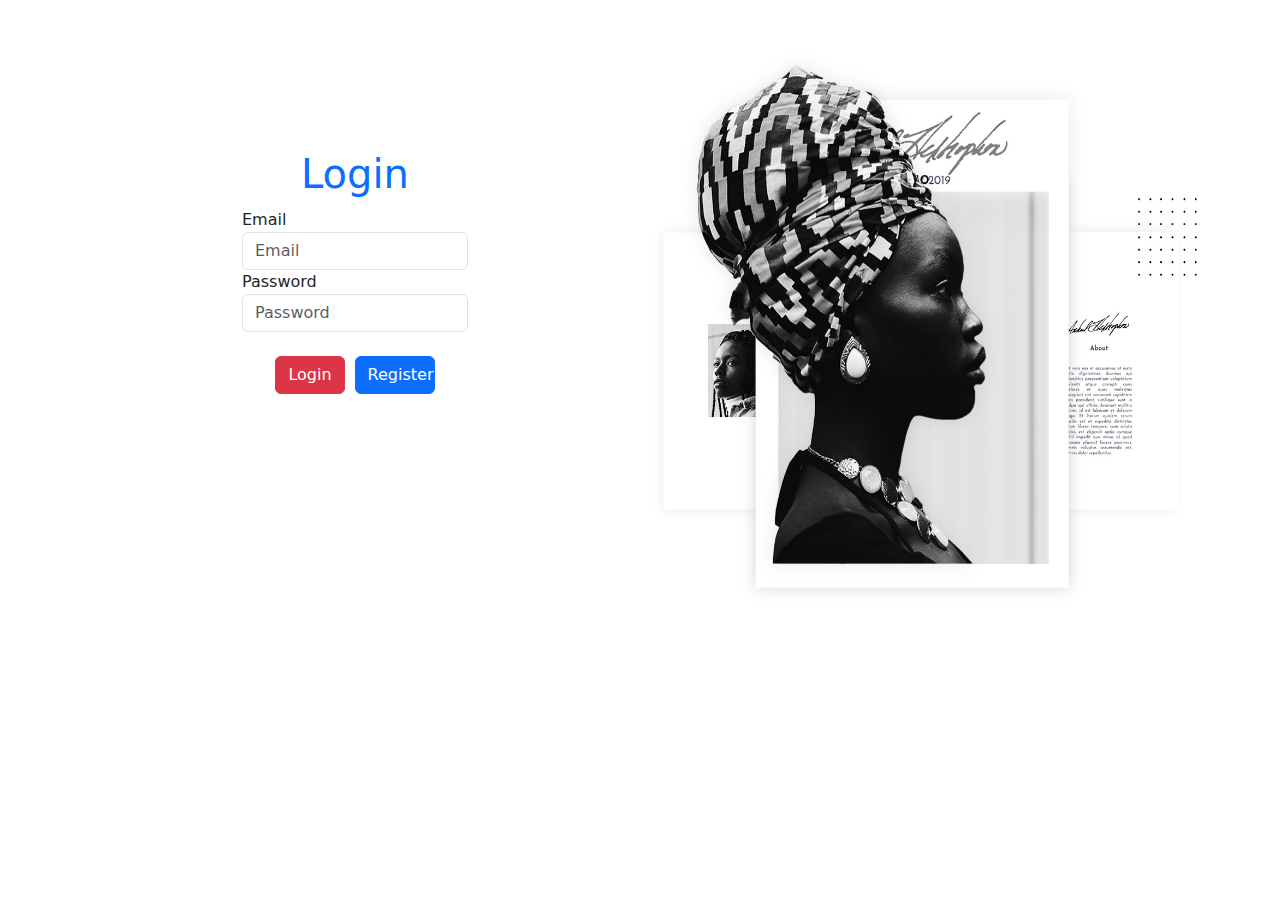
<file: index.html>
<!DOCTYPE html>
<html lang="en">
<head>
    <meta charset="UTF-8">
    <meta http-equiv="X-UA-Compatible" content="IE=edge">
    <meta name="viewport" content="width=device-width, initial-scale=1.0">
    <title>LinkedIn Clone</title>
    <link rel="stylesheet" href="./style/style.css">
    
    <link rel="stylesheet" href="https://cdn.jsdelivr.net/npm/bootstrap@5.0.2/dist/css/bootstrap.min.css">

    <script src="https://cdn.jsdelivr.net/npm/bootstrap@5.0.2/dist/js/bootstrap.min.js"></script>

    <script src="https://cdn.jsdelivr.net/npm/bootstrap@5.0.2/dist/js/bootstrap.bundle.min.js"></script>
</head>
<body>
    <div class="container">
        <div class="row">
            <div id='alert' class="mt-2 alert alert-danger" role="alert">
                
            </div>
            <div class="col-6">
                <h1 class="login-text text-primary">Login</h1>
                <div class="login-form ">
                    <form class="form-group">
                        <label for="">Email</label>
                        <input type="text" class="col-md-6 form-control" id='emailLogin' placeholder="Email">
                        <label for="">Password</label>
                        <input type="password" class="col-md-6 form-control" id='passwordLogin' placeholder="Password">


                        <div class="btn-container">
                            <a  class="mt-4 btn btn-danger" onclick="loginUser()">Login</a>
                            <a href="./sign-up.html" class="register-btn btn btn-primary mt-4" >Register</a>
                            
                        </div>
                    </form>
                </div>
                </div>
            <div class="col-6">
                <img src="./assestes/background.jpg" class="index_img" alt="background image">
            </div>
        </div>
    </div>
    <script src="./js/script.js"></script>
</body>
</html>
</file>
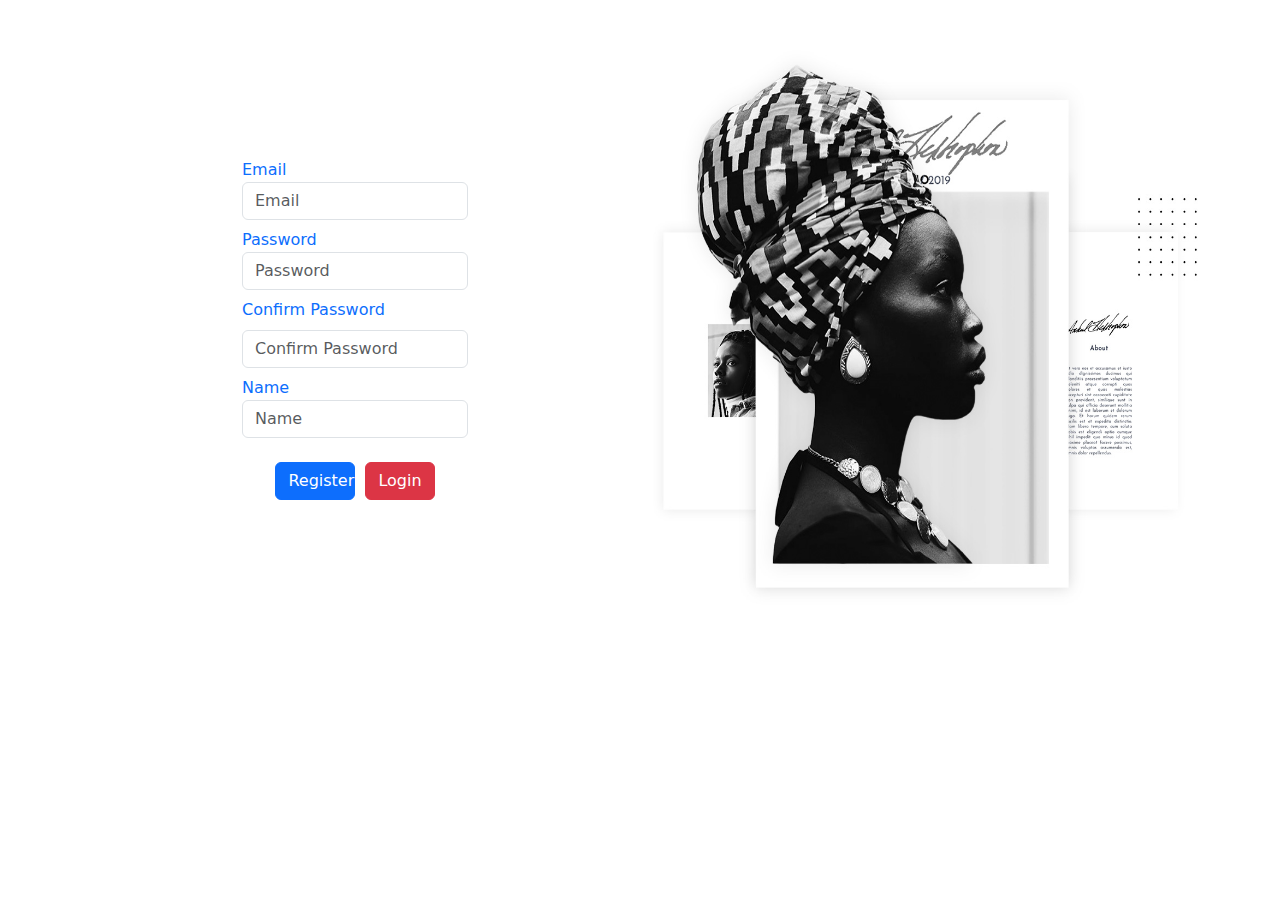
<file: sign-up.html>
<!DOCTYPE html>
<html lang="en">
<head>
    <meta charset="UTF-8">
    <meta http-equiv="X-UA-Compatible" content="IE=edge">
    <meta name="viewport" content="width=device-width, initial-scale=1.0">
    <title>Sign Up</title>
    <link rel="stylesheet" href="./style/style.css">
   
    <link rel="stylesheet" href="https://cdn.jsdelivr.net/npm/bootstrap@5.0.2/dist/css/bootstrap.min.css">
    <script src="https://cdn.jsdelivr.net/npm/bootstrap@5.0.2/dist/js/bootstrap.min.js"></script>

    <script src="https://cdn.jsdelivr.net/npm/bootstrap@5.0.2/dist/js/bootstrap.bundle.min.js"></script>
</head>
<body>
    <div class="container">
        <div class="row">
            <div id="alert_placeholder"></div>
            <div id='alert' class="mt-2 alert alert-danger" role="alert">
                
              </div>
            <div class="col-6">
                <!-- <h1 class="login-text text-primary">Registration</h1> -->
                <div class="reg-form">
                    <form class="form-group">
                        <label for="" class="mt-2 text-primary">Email</label>
                        <input type="email" class="col-md-6 form-control" id='email' placeholder="Email" required>
                        <span id='emailError'></span>
                        <label for="" class="mt-2 text-primary">Password</label>
                        <input type="password" class=" col-md-6 form-control" id='password' placeholder="Password" required>
                        
                        <label for="" class="mt-2 text-primary">Confirm Password</label>
                        <input type="password" class="mt-2 col-md-6 form-control" id='confirmPassword' placeholder="Confirm Password" required>

                        <label for="" class="mt-2 text-primary">Name</label>
                        <input type="text" class="col-md-6 form-control" id='name' placeholder="Name" required>

                        <div class="btn-container">

                            
                            <a  class="register-btn btn btn-primary mt-4" onclick="getUserData()">Register</a>
                            <a href="./index.html" class="mt-4 btn btn-danger">Login</a>
                            
                        </div>
                    </form>
                </div>
                </div>
            <div class="col-6">
                <img src="./assestes/background.jpg" class="index_img" alt="background image">
            </div>
        </div>
    </div>

    <script src="./js/script.js"></script>
</body>
</html>
</file>
<file: style/style.css>
.index_img{
    height: 100%;
    width: 100%;
    margin-top: 50px;
}
.login-form{
    margin-top: 10px;
    display: flex;
    justify-content: center;
    align-items: center ;
}
.reg-form {
    margin-top: 150px;
    display: flex;
    justify-content: center;
    align-items: center ;
}
.reg-text , .login-text{
    text-align: center;
    position: relative;
}

.login-btn , .register-btn{
    width:80px;
    font-family: 'Segoe UI', Tahoma, Geneva, Verdana, sans-serif;
    font-weight: bold;
    font-size: 28px;
}
.btn-container{
    display:flex;
    justify-content: center;
    gap:10px;
}
/* 
a{
    text-decoration: none;
    margin-left: 15px;
    font-size: 20px;
    cursor: pointer;
} */
.sp-btn{
    margin-left: -20px;
}
.card{
    width: 450px;
    /* display: flex; */
    /* justify-content: center; */
    margin-left: auto;
    margin-right: auto;
    margin-top: 20px;
}
.profile-col {
   margin-left: 90px;
}

.edit-btn{
    width:100px;
}
.login-text{
    padding-top: 150px;
}
</file>
